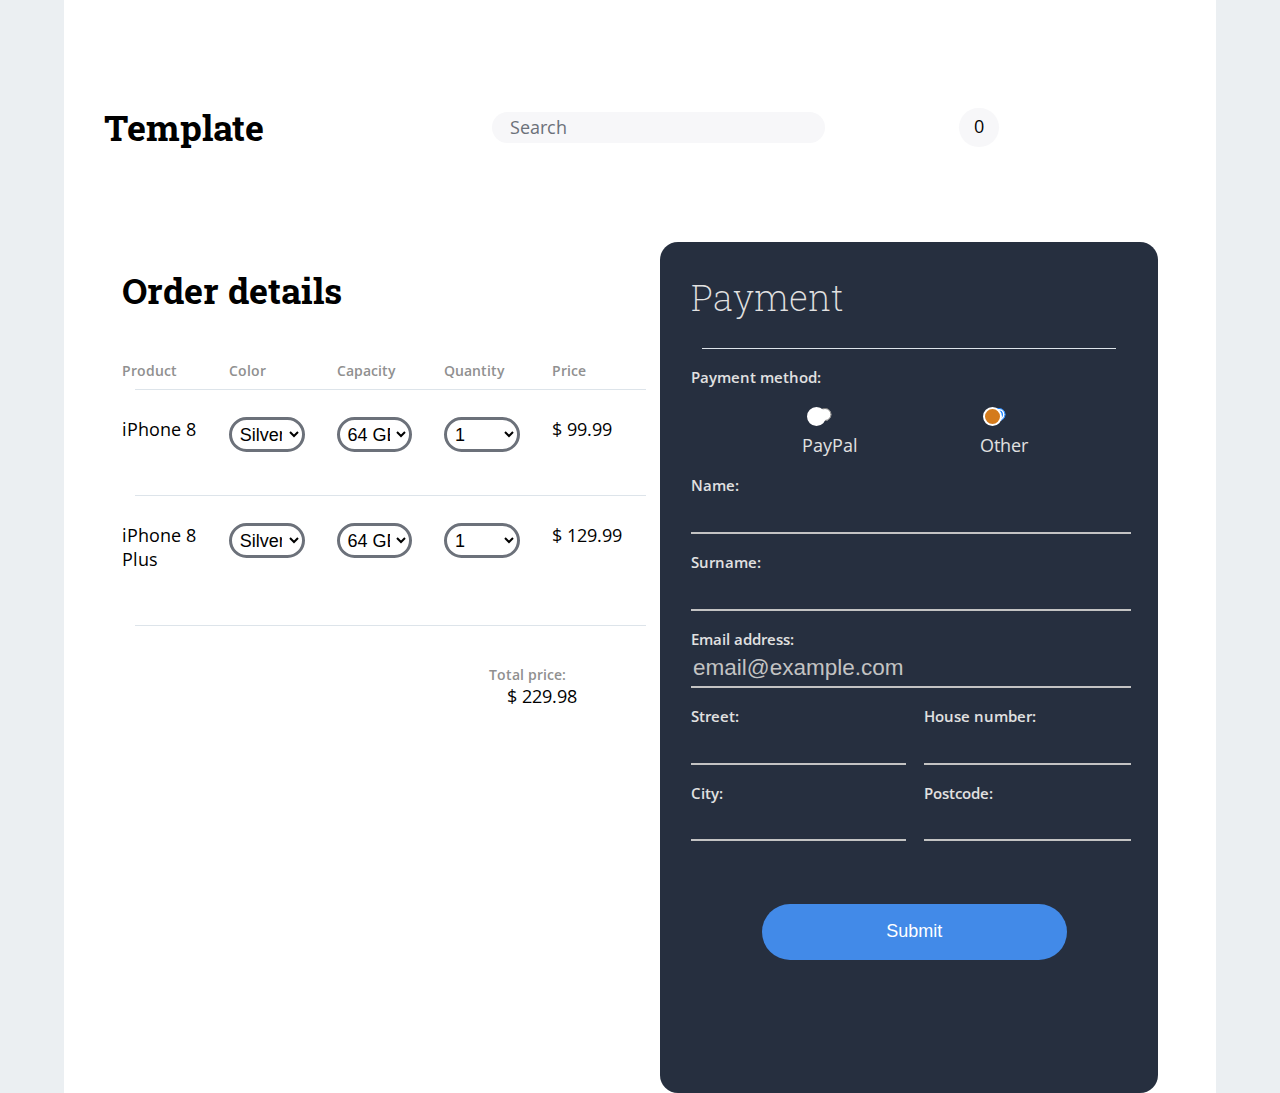
<file: index.html>
<!DOCTYPE html>
<head>
    <script type="text/javascript" src="https://ajax.googleapis.com/ajax/libs/jquery/3.3.1/jquery.min.js"></script>
    <script type="text/javascript" src="script.js"></script>
    <link rel="stylesheet" href="style.css">
    <link href="https://fonts.googleapis.com/css?family=Open+Sans:400,700,700i|Roboto+Slab:400,700" rel="stylesheet">
    <link rel="stylesheet" href="https://use.fontawesome.com/releases/v5.7.0/css/all.css" integrity="sha384-lZN37f5QGtY3VHgisS14W3ExzMWZxybE1SJSEsQp9S+oqd12jhcu+A56Ebc1zFSJ" crossorigin="anonymous">
</head>
<body>
    <div class="circle"></div>
    <section class="nav-nav">
        <nav class='nav-bar'>
            <ul class="nav-list">
                <li class="logo">Template</li>
                <li class="search-bar">Search</li>
                <li class="cart"><i class="fas fa-shopping-cart"></i><p class="item-count">0</p></li>
                <li><i class="fas fa-bars"></i></li>
            </ul>
        </nav>
    </section>
    <div id='order_payment_box'>
        <section id="order-cart">
            <h1 class="order-header">Order details</h1>
            <ul class="big-screen-labels">
                <div><li>Product</li></div>
                <div><li>Color</li></div>
                <div><li>Capacity</li></div>
                <div><li>Quantity</li></div>
                <div><li>Price</li></div>
            </ul>
            <div class="line grey-line"></div>
        </section>
            <section id="payment-info">
                <h1 class="payment-header">Payment</h1>
                <div class="line grey-line"></div>
                <h4>Payment method:</h4>
                <div id="payment-method-div">
                    <div><input type="radio" name="payment" value="paypal" id="paypal-payment" onchange="payment_form.change_payment_type()"><br><i class="fab fa-paypal"></i>PayPal</div>
                    <div><input type="radio" name="payment" value="other" id="other-payment" checked="checked" onchange="payment_form.change_payment_type()"><br><i class="far fa-credit-card"></i>Other</div>
                </div>
                <h4>Name:</h4>
                <input id="first_name_input" class="input_text" type="text" name="firstname" required>
                <h4>Surname:</h4>
                <input id="surname_input" class="input_text" type="text" name="surname" required>
                <h4>Email address:</h4>
                <input id="email_input" type="email" name="email" placeholder="email@example.com" required>
                <div class="address_div">
                    <div class="addres_long">
                        <h4>Street:</h4>
                        <input id="street_input" class="input_text" type="text" name="street" required>
                    </div>
                    <div>
                        <h4>House number:</h4>
                        <input id="house_number_input" class="input_text" type="text" name="house-number" required>
                    </div>
                </div>
                <div class="address_div">
                    <div  class="addres_long">
                        <h4>City:</h4>
                        <input id="city_input" class="input_text" type="text" name="city" required>
                    </div>
                    <div>
                        <h4>Postcode:</h4>
                        <input id="postcode_input" class="input_text" type="text" name="postcode" required>
                    </div>
                </div>
                <button type="submit" value="Submit" id="sumbit-form-btn" onclick="payment_form.check_form_validity()">Submit</button>
                <p id="required_fields_alert">Please fill required fields!</p>
                <p id="success_alert">Success!</p>
            </section>
    </div>
</body>
</file>
<file: style.css>
html {
    background-color: #ebeff2;
}

body {
    font-family: 'Open Sans', sans-serif;
    background-color: white;
    font-weight: 400;
    width: 100vw;
    text-align: center;
    display: flex;
    flex-direction: column;
    justify-content: center;
    z-index: 100;
}

.line {
    height: 0.1rem;;
    background-color: #dde4ea;
    margin: auto;
    margin-bottom: 2rem;
    margin-top: 3rem;
}

.nav-list{
    margin: 0px;
    width: 100%;
    margin-top: 7vw;
    margin-bottom: 6vw;
    list-style-type: none;
    width: 90%;
    display: flex;
    flex-direction: row;
    justify-content: space-between;
    text-align: left;
    align-items: center;
}

li {
    font-family: 'Open Sans', sans-serif;
    font-size: 2rem;
}

.logo {
    font-family: 'Roboto Slab', serif;
    width: 25%;
    font-weight: 700;
    font-size: 4rem;
}

.search-bar {
    width: 30%;
    background-color: #f7f7f9;
    padding: 0.4rem 0.5rem 0.4rem 2rem;
    border-radius: 2.7rem;
    color: #6c717a;
    font-size: 2rem;
    
}
.fa-bars {
padding-right: 1.5rem;
}


.item-count {
    position: relative;
    display: inline-block;;
    background-color: #f7f7f9;
    height: 3rem;
    width: 3rem;
    padding: 0.7rem;
    border-radius: 50%;
    margin-left: 0.6rem;
    text-align: center;
}

.item-count p {
    
    display: inline;
    width: 1rem;
}

#order_payment_box {
    position: relative;
    display: flex;
    flex-direction: column;
    width: 90%;
    justify-content: space-between;
}

#order_payment_box  {
    margin: auto;
    font-family: 'Roboto Slab', serif;
    font-weight: 600;
    text-align: left;
    font-size: 2rem;
}

#order-cart {
    font-weight: 400;
}

.big-screen-labels li{
    width: 30%;
    justify-content: flex-start;
    display: none;
}

.big-screen-labels{
    position:relative;
    top: 2rem;
}

#order-cart ul {
    list-style-type: none;
    flex-direction: row;
    display: flex;
    flex-wrap: wrap;
    padding: 0rem;
    justify-content: flex-end;
}

#order-cart ul div {
    width: 30%;
}

#order-cart ul li {
    font-weight: 600;
    font-size: 1.5rem;
    padding-bottom: 1rem;
    padding-top: 1.3rem;
    color: #909090;
}

.product-name {
    font-family: 'Open Sans', sans-serif;
}

#order-cart select {
    font-size: 2rem;
    border: solid, #6c717a;
    border-radius: 3rem;
    margin: 1rem 1rem 1rem 0rem;
    padding: 0.4rem;
    background-color: transparent;
    width: 70%;
}

.product {
    position: relative;
    right: 4rem;
}
.product-name{
    position: relative;
    right: 4rem;
    bottom: 1rem;
}

.product_price {
    font-family: 'Open Sans', sans-serif;
    position: relative;
    bottom: 1rem;
    font-size: 2rem;
}

#total_price {
    font-family: 'Open Sans', sans-serif;
    font-size: 1.5rem;
    color: #909090;
    width: 30%;
    font-weight: 600;
    float: right;
    padding: 1rem;
}

#total_price span {
    color: black;
    font-weight: 400;
    font-size: 2rem;
    margin-left: 2rem;
    display: inline-block;  
}

#payment-info {
    
    font-family: 'Open Sans', sans-serif;
    font-weight: 400;
    color: #e1e1e1;
    background-color: #262f3f;
    border-radius: 2rem;
    padding: 3.5rem;
}


#payment-info h1 {
    font-size: 4rem;
}
#payment-method-div {
    display: flex;
    flex-direction: row;
    justify-content: space-around;
    text-align: center;
    width: 80%;
    margin: auto;
    margin-top: 2rem;
}
#payment-method-div i {
    margin-top: 1.5rem;
    margin-right: 1.4rem;
}

#other-payment{
    width: 50%;
}

#paypal-payment{
    width: 50%;
}

input[type='radio']:after {
        width: 15px;
        height: 15px;
        border-radius: 15px;
        top: -2px;
        left: -1px;
        position: relative;
        background-color: white;
        content: '';
        display: inline-block;
        visibility: visible;
        border: 2px solid white;
    }

input[type='radio']:checked:after {
    width: 15px;
    height: 15px;
    border-radius: 15px;
    top: -2px;
    left: -1px;
    position: relative;
    background-color: #d47b1c;
    content: '';
    display: inline-block;
    visibility: visible;
    border: 2px solid white;
}

.address_div {
    display: flex;
    justify-content: space-between;
}
.addres_long {
    width: 70%;
    margin-right: 5%;
}


#paypal-button {
    font-weight: 700;
    font-style: italic;
}

#payment-info {
    
}
#payment-info h1 {
    font-family: 'Roboto Slab', serif;
    margin-top: 0px;
    margin-top: 0px;
    font-weight: 200;
}

#payment-info h4 {
    font-weight: 600;
    font-size: 1.7rem;
    margin-bottom: 0rem;
    margin-top: 2rem;
}


input:-webkit-autofill,
input:-webkit-autofill:hover, 
input:-webkit-autofill:focus, 
input:-webkit-autofill:active  {
    -webkit-box-shadow: 0 0 0 30px #262f3f inset !important;
}

input:-webkit-autofill {
    -webkit-text-fill-color: white !important;
}
input{ 
    font-size: 2.5rem;
    font-weight: 100;
    background-color: transparent;
    border: none; 
    color: white;
    border-bottom: 2px solid #f7f7f9;
    border-color: #c3c3c3;
    width: 100%;
    padding-top: 0.7rem;
    padding-bottom: 0.5rem;
    box-shadow: none;
}

#sumbit-form-btn {
    position: relative;
    color: white;
    font-size: 2rem;
    background-color: #428ae8;
    border: none;
    padding: 1.8rem 3rem 2rem 3rem;
    margin: 7rem 3rem 4rem 3rem;
    border-radius: 15rem;
    width: 70%;
    left: 10%;
    text-align: center;
}

#required_fields_alert, #success_alert{
    color:#d47b1c;
    position: relative;
    text-align: right;
    margin-top: -1rem;
    visibility: hidden;
}

#sumbit-form-btn:disabled {
    opacity: 0.5;
}

#success_alert {
    top: -3.8rem;
}

::-webkit-input-placeholder { /* Chrome/Opera/Safari */
    color: #c3c3c3;
    font-weight: 100;
}
::-moz-placeholder { /* Firefox 19+ */
    color: #c3c3c3;
    font-weight: 100;
}
:-ms-input-placeholder { /* IE 10+ */
    color: #c3c3c3;
    font-weight: 100;
}
:-moz-placeholder { /* Firefox 18- */
    color: #c3c3c3;
    font-weight: 100;
}

@media (min-width: 1127px) {
    
    body {
        max-width: 1400px;
    }
    
    #order_payment_box {
        display: flex;
        flex-direction: row;
    }
    
     #order-cart {
        width: 70%;
    }
    
    .line {
        width: 95%;
    }
}

@media (min-width: 858px) {
    html {
        font-size: 9px;
    }
    
    body {
        width: 80vw;
        margin: auto; 
    } 
}

@media (min-width: 780px) {
    html {
        font-size: 9px;
    }
    
    body {
        width: 90vw;
        margin: auto;
    }
    
    #order-cart ul {
        flex-wrap: nowrap;
        justify-content: space-between;
    }
    
    .big-screen-labels li {
        display: initial;
    }
    
    .small-screen-label {
        display: none;
    }
        
    .product {
    position: relative;
    right: 0rem;
    }
    
    .product-name{
        position:  relative;
        right: 0rem;
        bottom: 1rem;
    }
    

}

@media (min-width: 724px) {
    html {
        font-size: 9px;
    }
    
    body {
        width: 90vw;
        margin: auto;
    }
    #payment-info {
        max-width: 60vw;
        margin: auto;
    }
}


@media (max-width: 724px) {
    html {
        font-size: 9px;
    }
    
    .logo {
        font-size: 3rem;
    }
}
</file>
